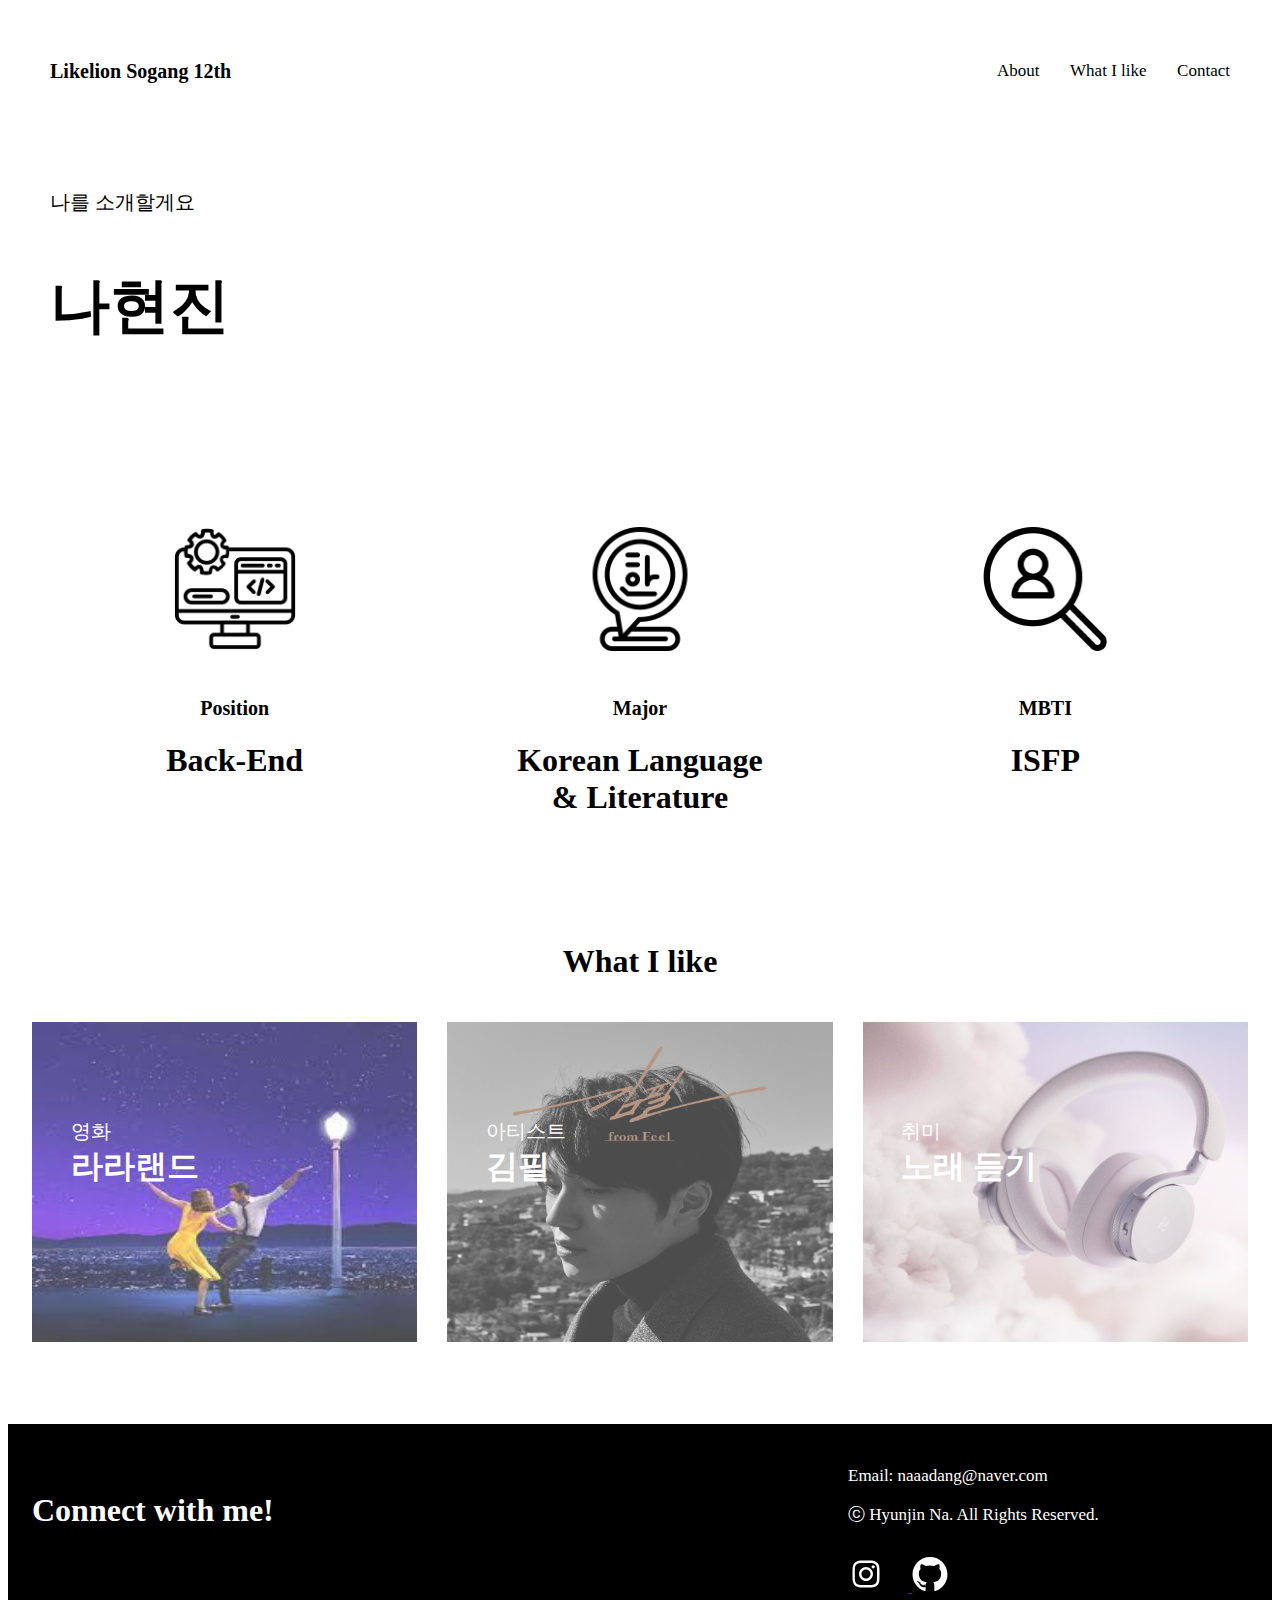
<file: index.html>
<!DOCTYPE html>
<html lang="ko">
  <head>
    <meta charset="UTF-8" />
    <meta name="viewport" content="width=device-width, initial-scale=1.0" />
    <title>Document</title>
    <link rel="stylesheet" href="style.css" />
  </head>
  <body>
    <header>
      <div id="header-brand">Likelion Sogang 12th</div>
      <div class="navigation-menu">
        <div class="menu-item">About</div>
        <div class="menu-item">What I like</div>
        <div class="menu-item">Contact</div>
      </div>
    </header>
    <main>
      <section id="profile-summary">
        <h1>나를 소개할게요</h1>
        <h2>나현진</h2>
      </section>
      <section id="about-me">
        <article class="simple-profile">
          <figure class="profile-figure">
            <img id="article-img" src="./images/computer.png" />
            <div class="info-label">Position</div>
            <div class="info-value">Back-End</div>
          </figure>
        </article>
        <article class="simple-profile">
          <figure class="profile-figure">
            <img id="article-img" src="./images/korean.png" />
            <div class="info-label">Major</div>
            <div class="info-value">Korean Language</div>
            <div class="info-value">& Literature</div>
          </figure>
        </article>
        <article class="simple-profile">
          <figure class="profile-figure">
            <img id="article-img" src="./images/mbti.png" />
            <div class="info-label">MBTI</div>
            <div class="info-value">ISFP</div>
          </figure>
        </article>
      </section>
      <section id="favorite">
        <h2 class="favorites-title">What I like</h2>
        <div class="favorite-gallery">
          <article class="image-block">
            <img
              class="favorite-image"
              src="./images/movie.jpg"
              alt="영화 라라랜드 포스터"
            />
            <figcaption class="image-caption">
              <div class="caption-title">영화</div>
              <div class="caption-subtitle">라라랜드</div>
            </figcaption>
          </article>
          <article class="image-block">
            <img
              class="favorite-image"
              src="./images/artist.jpg"
              alt="가수 김필 사진"
            />
            <figcaption class="image-caption">
              <div class="caption-title">아티스트</div>
              <div class="caption-subtitle">김필</div>
            </figcaption>
          </article>
          <article class="image-block">
            <img
              class="favorite-image"
              src="./images/music.jpg"
              alt="휴식 사진"
            />
            <figcaption class="image-caption">
              <div class="caption-title">취미</div>
              <div class="caption-subtitle">노래 듣기</div>
            </figcaption>
          </article>
        </div>
      </section>
    </main>
    <footer>
      <h2 class="footer-heading">Connect with me!</h2>
      <div class="contact-details">
        <div class="contact-info">Email: naaadang@naver.com</div>
        <p class="copyright">ⓒ Hyunjin Na. All Rights Reserved.</p>
        <div class="social-media-links">
          <a href="" target="_blank">
            <img class="social-icon" src="./images/instagram.svg" />
          </a>
          <a href="" target="_blank">
            <img class="social-icon" src="./images/github.svg" />
          </a>
        </div>
      </div>
    </footer>
  </body>
</html>
</file>
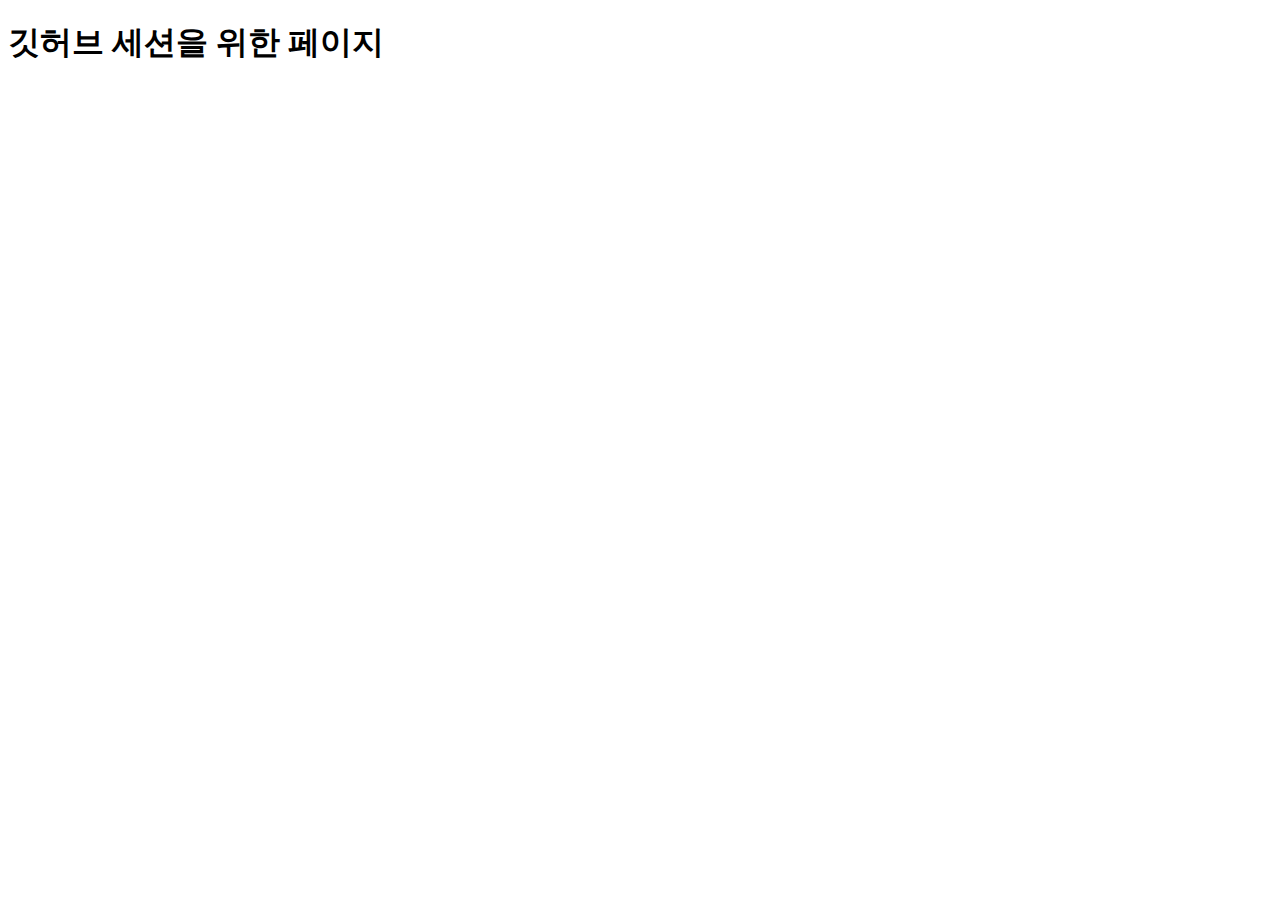
<file: pages.html>
<!DOCTYPE html>
<html lang="en">
  <head>
    <meta charset="UTF-8" />
    <meta name="viewport" content="width=device-width, initial-scale=1.0" />
    <title>Document</title>
  </head>
  <body>
    <h1>깃허브 세션을 위한 페이지</h1>
  </body>
</html>
</file>
<file: style.css>
header {
  height: 78px;
  /* background-color: beige; */
  padding: 24px 42px;
  display: flex;
  justify-content: space-between;
  align-items: center;
}

#header-brand {
  font-size: 20px;
  font-weight: 600;
}

.navigation-menu {
  /* background: bisque; */
  width: 233px;
  display: flex;
  justify-content: space-between;
}
.menu-item {
  font-size: 17px;
}
#about-me {
  /* background: lightgreen; */
  display: flex;
  justify-content: space-between;
  padding: 42px 24px;
  flex-wrap: wrap;
}

#article-img {
  width: 124px;
  height: 124px;
  margin-top: 30px;
  margin-bottom: 42px;
}

.info-label {
  font-size: 20px;
  margin-bottom: 22px;
  /* color: lightcyan; */
}
.info-value {
  font-size: 32px;
}
#profile-summary {
  padding: 42px;
}
h1 {
  font-size: 20px;
  font-weight: 400;
  margin-bottom: 20px;
}
h2 {
  font-size: 60px;
  font-weight: 600;
}

.simple-profile {
  /* background: yellowgreen; */
  display: flex;
  flex-direction: column;
  font-weight: 600;
  align-items: center;
  text-align: center;
  flex-grow: 1;
  flex-shrink: 0;
  flex-basis: 320px;
}

#favorite {
  padding: 42px 24px 82px 24px;
  /* background-color: beige; */
}
.favorites-title {
  /* background-color: yellow; */
  font-size: 32px;
  font-weight: 600;
  margin-bottom: 42px;
  text-align: center;
}
.favorite-gallery {
  /* background: azure; */
  display: flex;
  gap: 30px;
  flex-wrap: wrap;
  justify-content: space-between;
}
.image-block {
  position: relative;
  width: 320px;
  height: 320px;
  flex: 1 0 320px;
}
.favorite-image {
  opacity: 0.7;
  width: 100%;
  height: 100%;
}
.image-block {
  position: relative;
}
.image-caption {
  position: absolute;
  top: 30%;
  left: 10%;
  color: white;
}
.caption-title {
  font-size: 20px;
  font-weight: 500;
}
.caption-subtitle {
  font-size: 32px;
  font-weight: 600;
}

footer {
  background-color: black;
  padding: 42px 24px;
  color: white;
  display: flex;
  flex-wrap: wrap;
  justify-content: space-between;
}
.footer-heading {
  width: 400px;
  font-size: 32px;
  font-weight: 600;
}
.contact-details {
  width: 400px;
  font-size: 17px;
  font-weight: 400;
  height: 137px;
  /* background-color: blue; */
}
.contact-info,
.copyright {
  margin-bottom: 12px;
}

.social-media-links {
  margin-top: 30px;
}
.social-icon {
  width: 36px;
  height: 36px;
  margin-right: 24px;
}
</file>
